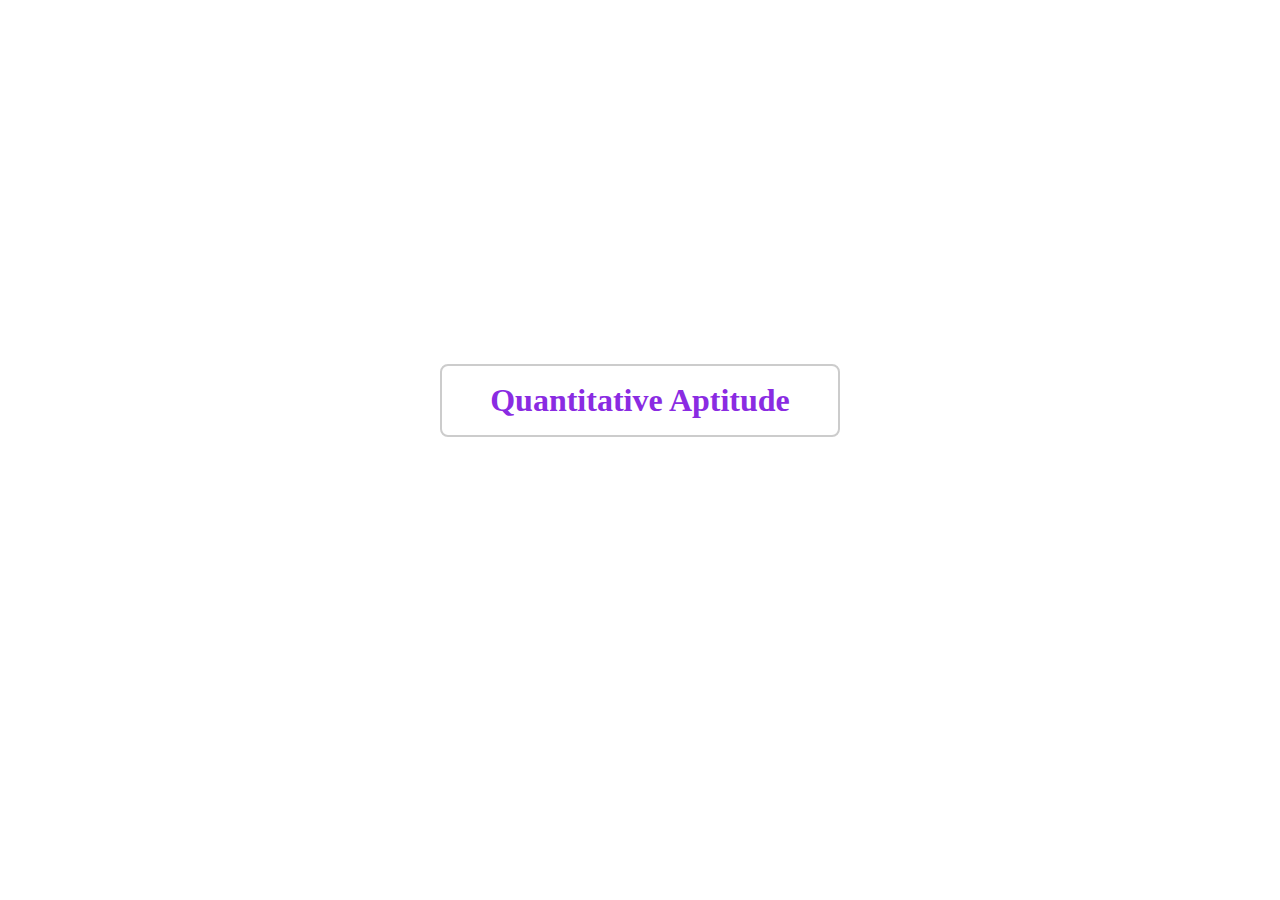
<file: index.html>
<!DOCTYPE html>
<html lang="en">

<head>
    <meta charset="UTF-8">
    <meta http-equiv="X-UA-Compatible" content="IE=edge">
    <meta name="viewport" content="width=device-width, initial-scale=1.0">
    <link rel="stylesheet" href="css/practice.css">
    <link rel="stylesheet" href="css/index.css">
    <link rel="stylesheet" href="css/responsive.css">
    <script src="js/basicQuant.js"></script>
    <script src="js/random.js"></script>

    <title>Calculation Practice</title>
</head>

<body>
    <section class="main-container quant-multiply hide" id="quant-multiply">
        <section class="options">
            <div class="start-mul card-tab">
                <h2>Start</h2>
            </div>
        </section>

        <section class="inside-main-container">
            <div class="progress-bar">
                <div class="timer" id="timer-mul">
                    <h2>
                        <span class="hours">00</span>
                        <b>:</b>
                        <span class="minutes">00</span>
                        <b>:</b>
                        <span class="seconds">00</span>
                    </h2>
                </div>
            </div>
            <div class="container container-mul">
                <div class="showQues showQues-mul">
                    <div class="num1-container">
                        <span class="num1">0</span>
                    </div>
                    <div class="num2-container">
                        <span class="cross">X</span>
                        <span class="num2">0</span>
                    </div>
                </div>
                <div class="ansInput ansInput-mul">
                    <input type="text" placeholder="Enter Your Answer" class="ans-mul">
                </div>
            </div>
            <div class="result-mul"></div>
        </section>
    </section>

    <section class="main-container quant-addition hide" id="quant-addition">
        <section class="options">
            <div class="start-add card-tab">
                <h2>Start</h2>
            </div>
        </section>

        <section class="inside-main-container">
            <div class="hint hint-add">
                <h3>HINT</h3>
                <div class="hint-block hint-block-add hide"></div>
            </div>
            <div class="progress-bar">
                <div class="timer" id="timer-add">
                    <h2>
                        <span class="hours">00</span>
                        <b>:</b>
                        <span class="minutes">00</span>
                        <b>:</b>
                        <span class="seconds">00</span>
                    </h2>
                </div>
            </div>
            <div class="container-add">
                <div class="showQues showQues-add"></div>
                <div class="ansInput ansInput-add hide">
                    <input type="text" placeholder="Enter Your Answer" class="ans-add">
                </div>
            </div>
        </section>
    </section>

    <section class="main-container quant-options hide" id="quant-options">

        <div class="card" id="addition">
            <h2>
                Addition
            </h2>
        </div>

        <div class="card" id="multiply">
            <h2>
                Multiplication
            </h2>
        </div>

        <div class="card" id="squares">
            <h2>
                Squares<sup>2</sup>
            </h2>
        </div>

        <div class="card" id="cubes">
            <h2>
                Cubes<sup>3</sup>
            </h2>
        </div>

    </section>

    <section class="main-container quant-options" id="main-window">

        <div class="card" id="quant">
            <h2>
                Quantitative Aptitude
            </h2>
        </div>

    </section>

    <script src="js/action.js"></script>
    <script src="js/add.js"></script>
    <script src="js/mul.js"></script>
</body>

</html>
</file>
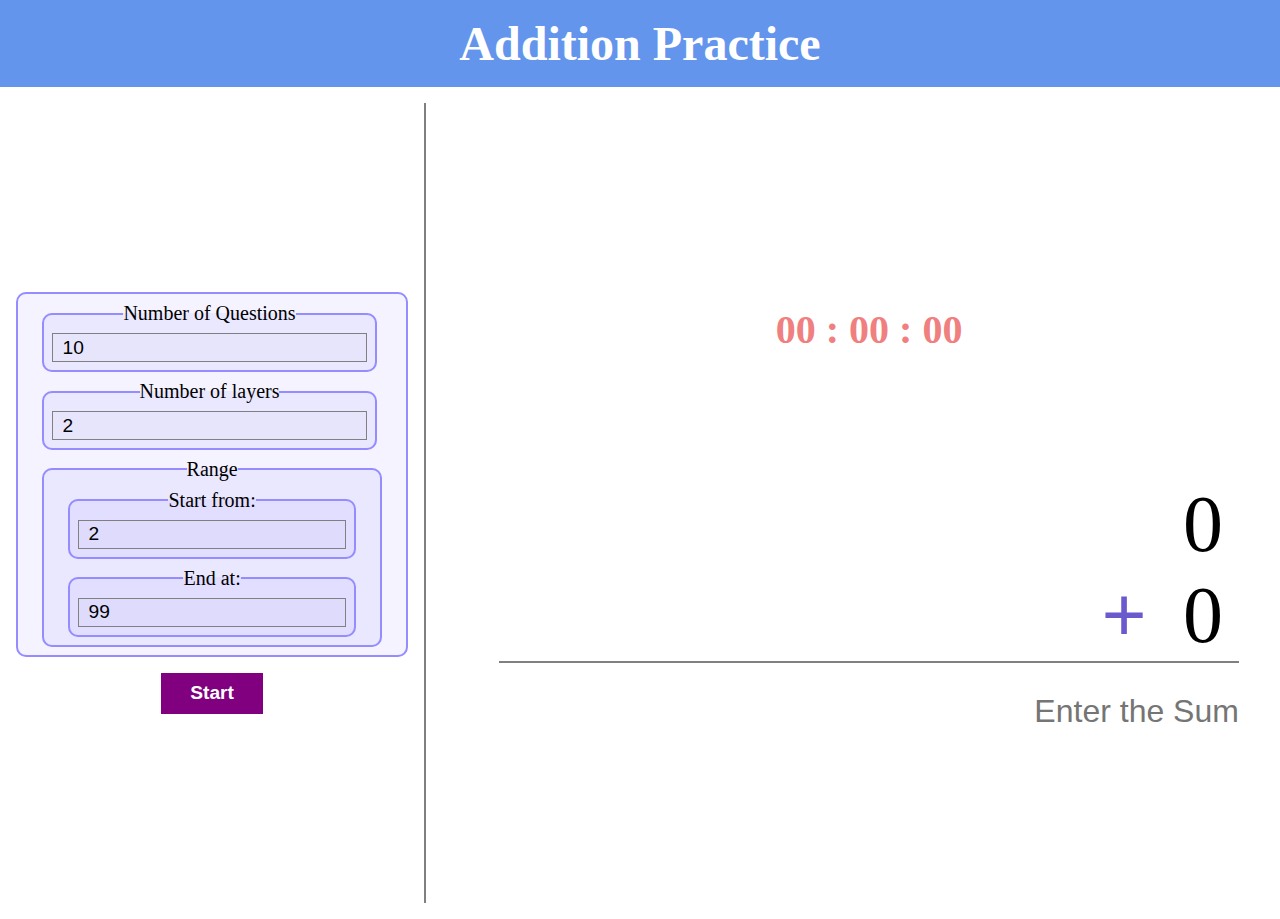
<file: addition.html>
<!DOCTYPE html>
<html lang="en">

<head>
    <meta charset="UTF-8">
    <meta http-equiv="X-UA-Compatible" content="IE=edge">
    <meta name="viewport" content="width=device-width, initial-scale=1.0">
    <title>Addition</title>

    <link rel="stylesheet" href="css/practice.css">
    <link rel="stylesheet" href="css/index.css">
    <link rel="stylesheet" href="css/responsive.css">
    <script src="js/basicQuant.js"></script>
    <script src="js/random.js"></script>
</head>

<body>
    <header>
        <h1>
            Addition Practice
        </h1>
    </header>
    <main>
        <section class="main-container quant-addition" id="quant-addition">
            <section class="options">
                <fieldset id="available-options">
                    <fieldset>
                        <legend>
                            Number of Questions
                        </legend>

                        <label for="num-ques">
                            Number of Questions
                        </label>
                        <input type="number" name="num-ques" id="num-ques" value="10">
                    </fieldset>

                    <fieldset>
                        <legend>
                            Number of layers
                        </legend>

                        <label for="num-ques">
                            Number of layers
                        </label>
                        <input type="number" name="num-layer" id="num-layer" value="2">
                    </fieldset>

                    <fieldset>
                        <legend>
                            Range
                        </legend>
                        <!-- num 1 max-digits -->
                        <fieldset>
                            <legend>
                                Start from:
                            </legend>

                            <label for="num1">
                                Start from:
                            </label>
                            <input type="number" name="num1" id="num1" value="2">
                        </fieldset>

                        <!-- num 2 max-digits -->
                        <fieldset>
                            <legend>
                                End at:
                            </legend>

                            <label for="num2">
                                End at:
                            </label>
                            <input type="number" name="num2" id="num2" value="99">
                        </fieldset>
                    </fieldset>
                </fieldset>


                <button onclick="startAddition('#available-options', this)">
                    Start
                </button>
            </section>

            <section class="inside-main-container">
                <div class="progress-bar">
                    <div class="timer" id="timer-add">
                        <h2>
                            <span class="hours">00</span>
                            <b>:</b>
                            <span class="minutes">00</span>
                            <b>:</b>
                            <span class="seconds">00</span>
                        </h2>
                    </div>
                </div>
                <div class="container container-add" >
                    <div class="showQues showQues-add" >
                        <div class="num-container">
                            <span class="num" data-position="0">0</span>
                        </div>
                        <div class="num-container">
                            <span class="sign">+</span>
                            <span class="num" data-position="1">0</span>
                        </div>
                    </div>
                    <div class="ansInput ansInput-add">
                        <input type="text" placeholder="Enter the Sum" class="ans-add">
                    </div>
                </div>
                <div class="result result-add"></div>
            </section>
        </section>
    </main>
    <footer></footer>

    <script src="js/add.js"></script>
</body>

</html>
</file>
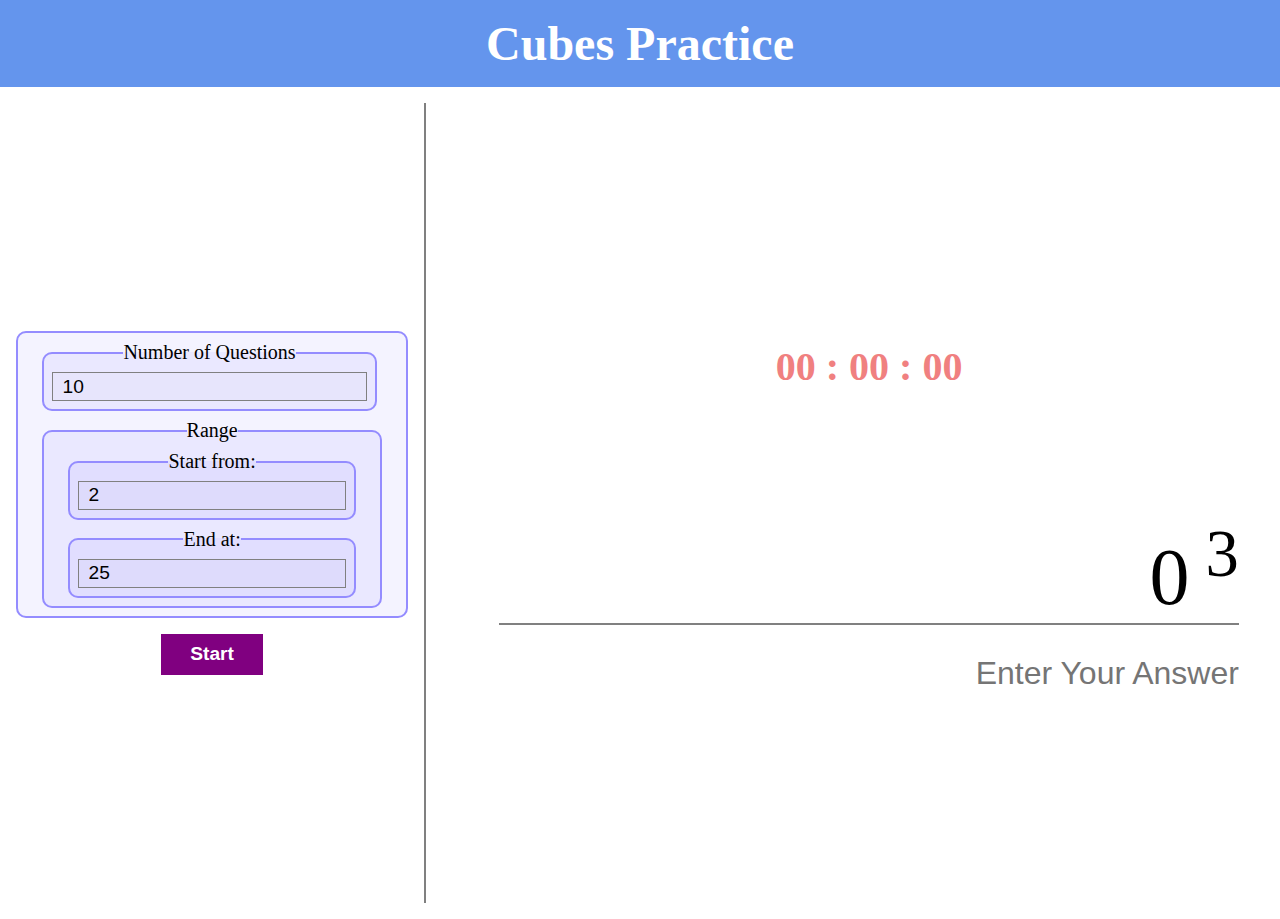
<file: cubes.html>
<!DOCTYPE html>
<html lang="en">

<head>
    <meta charset="UTF-8">
    <meta http-equiv="X-UA-Compatible" content="IE=edge">
    <meta name="viewport" content="width=device-width, initial-scale=1.0">
    <title>Cubes</title>

    <link rel="stylesheet" href="css/practice.css">
    <link rel="stylesheet" href="css/index.css">
    <link rel="stylesheet" href="css/responsive.css">
    <script src="js/basicQuant.js"></script>
    <script src="js/random.js"></script>
</head>

<body>
    <header>
        <h1>
            Cubes Practice
        </h1>
    </header>
    <main>
        <section class="main-container quant-cubestiply" id="quant-cubestiply">
            <section class="options">
                <fieldset id="available-options">
                    <fieldset>
                        <legend>
                            Number of Questions
                        </legend>

                        <label for="num-ques">
                            Number of Questions
                        </label>
                        <input type="number" name="num-ques" id="num-ques" value="10">
                    </fieldset>

                    <fieldset>
                        <legend>
                            Range
                        </legend>
                        <!-- num 1 max-digits -->
                        <fieldset>
                            <legend>
                                Start from:
                            </legend>

                            <label for="start">
                                Start from:
                            </label>
                            <input type="number" name="start" id="start" value="2">
                        </fieldset>

                        <!-- num 2 max-digits -->
                        <fieldset>
                            <legend>
                                End at:
                            </legend>

                            <label for="end">
                                End at:
                            </label>
                            <input type="number" name="end" id="end" value="25">
                        </fieldset>
                    </fieldset>
                </fieldset>


                <button onclick="startCubing('#available-options', this)">
                    Start
                </button>
            </section>

            <section class="inside-main-container">
                <div class="progress-bar">
                    <div class="timer" id="timer-cubes">
                        <h2>
                            <span class="hours">00</span>
                            <b>:</b>
                            <span class="minutes">00</span>
                            <b>:</b>
                            <span class="seconds">00</span>
                        </h2>
                    </div>
                </div>
                <div class="container container-cubes">
                    <div class="showQues showQues-cubes">
                        <div class="num-container">
                            <span class="num" data-position="1">0</span><sup>3</sup>
                        </div>
                    </div>
                    <div class="ansInput ansInput-cubes">
                        <input type="text" placeholder="Enter Your Answer" class="ans ans-cubes">
                    </div>
                </div>
                <div class="result result-cubes"></div>
            </section>
        </section>
    </main>
    <footer></footer>

    <script src="js/cubes.js"></script>
</body>

</html>
</file>
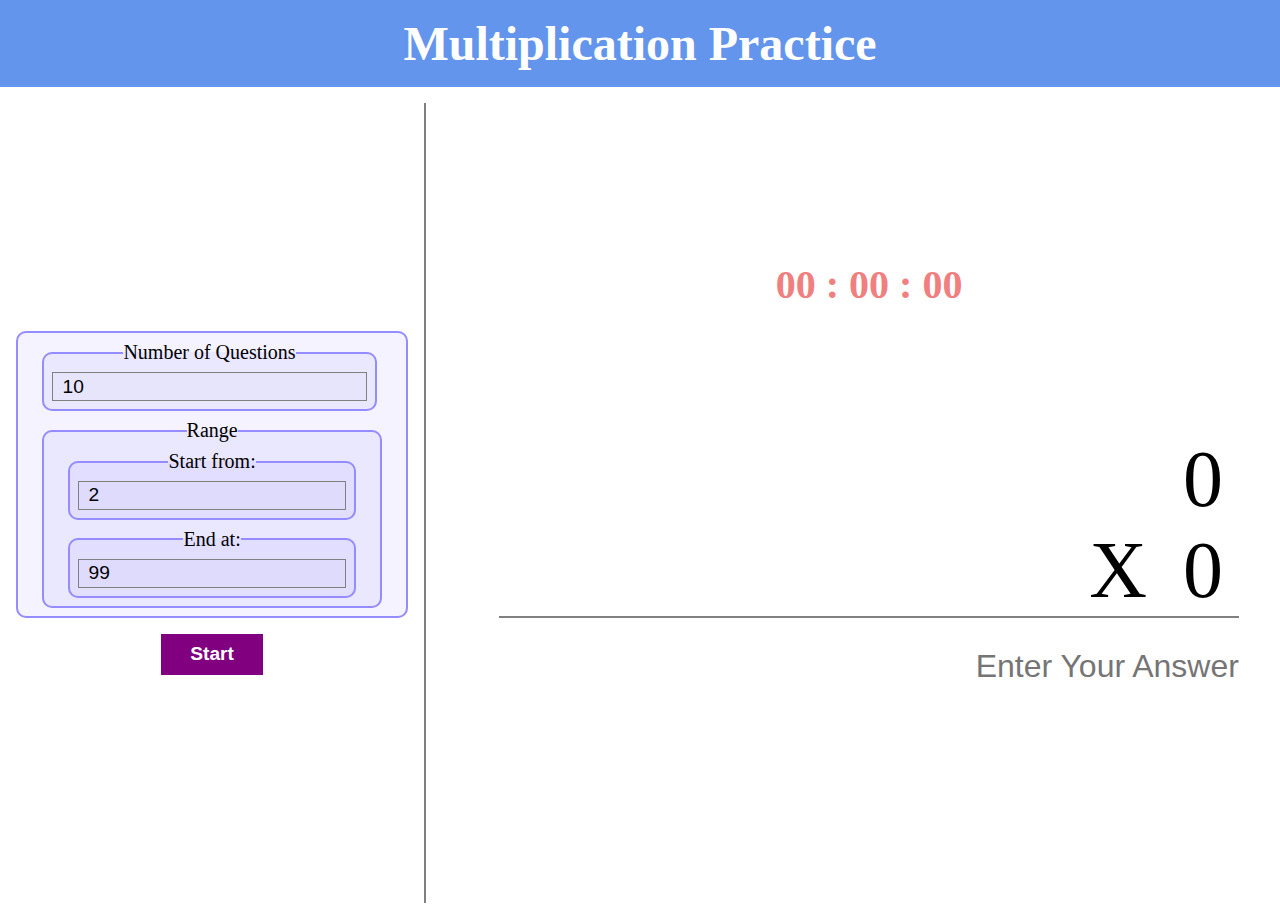
<file: multiplication.html>
<!DOCTYPE html>
<html lang="en">

<head>
    <meta charset="UTF-8">
    <meta http-equiv="X-UA-Compatible" content="IE=edge">
    <meta name="viewport" content="width=device-width, initial-scale=1.0">
    <title>Multiplication</title>

    <link rel="stylesheet" href="css/practice.css">
    <link rel="stylesheet" href="css/index.css">
    <link rel="stylesheet" href="css/responsive.css">
    <script src="js/basicQuant.js"></script>
    <script src="js/random.js"></script>
</head>

<body>
    <header>
        <h1>
            Multiplication Practice
        </h1>
    </header>
    <main>
        <section class="main-container quant-multiply" id="quant-multiply">
            <section class="options">
                <fieldset id="available-options">
                    <fieldset>
                        <legend>
                            Number of Questions
                        </legend>

                        <label for="num-ques">
                            Number of Questions
                        </label>
                        <input type="number" name="num-ques" id="num-ques" value="10">
                    </fieldset>

                    <fieldset>
                        <legend>
                            Range
                        </legend>
                        <!-- num 1 max-digits -->
                        <fieldset>
                            <legend>
                                Start from:
                            </legend>

                            <label for="num1">
                                Start from:
                            </label>
                            <input type="number" name="num1" id="num1" value="2">
                        </fieldset>

                        <!-- num 2 max-digits -->
                        <fieldset>
                            <legend>
                                End at:
                            </legend>

                            <label for="num2">
                                End at:
                            </label>
                            <input type="number" name="num2" id="num2" value="99">
                        </fieldset>
                    </fieldset>
                </fieldset>


                <button onclick="startMultiplication('#available-options', this)">
                    Start
                </button>
            </section>

            <section class="inside-main-container">
                <div class="progress-bar">
                    <div class="timer" id="timer-mul">
                        <h2>
                            <span class="hours">00</span>
                            <b>:</b>
                            <span class="minutes">00</span>
                            <b>:</b>
                            <span class="seconds">00</span>
                        </h2>
                    </div>
                </div>
                <div class="container container-mul">
                    <div class="showQues showQues-mul">
                        <div class="num-container">
                            <span class="num" data-position="1">0</span>
                        </div>
                        <div class="num-container">
                            <span class="cross">X</span>
                            <span class="num" data-position="2">0</span>
                        </div>
                    </div>
                    <div class="ansInput ansInput-mul">
                        <input type="text" placeholder="Enter Your Answer" class="ans-mul">
                    </div>
                </div>
                <div class="result-mul"></div>
            </section>
        </section>
    </main>
    <footer></footer>

    <script src="js/mul.js"></script>
</body>

</html>
</file>
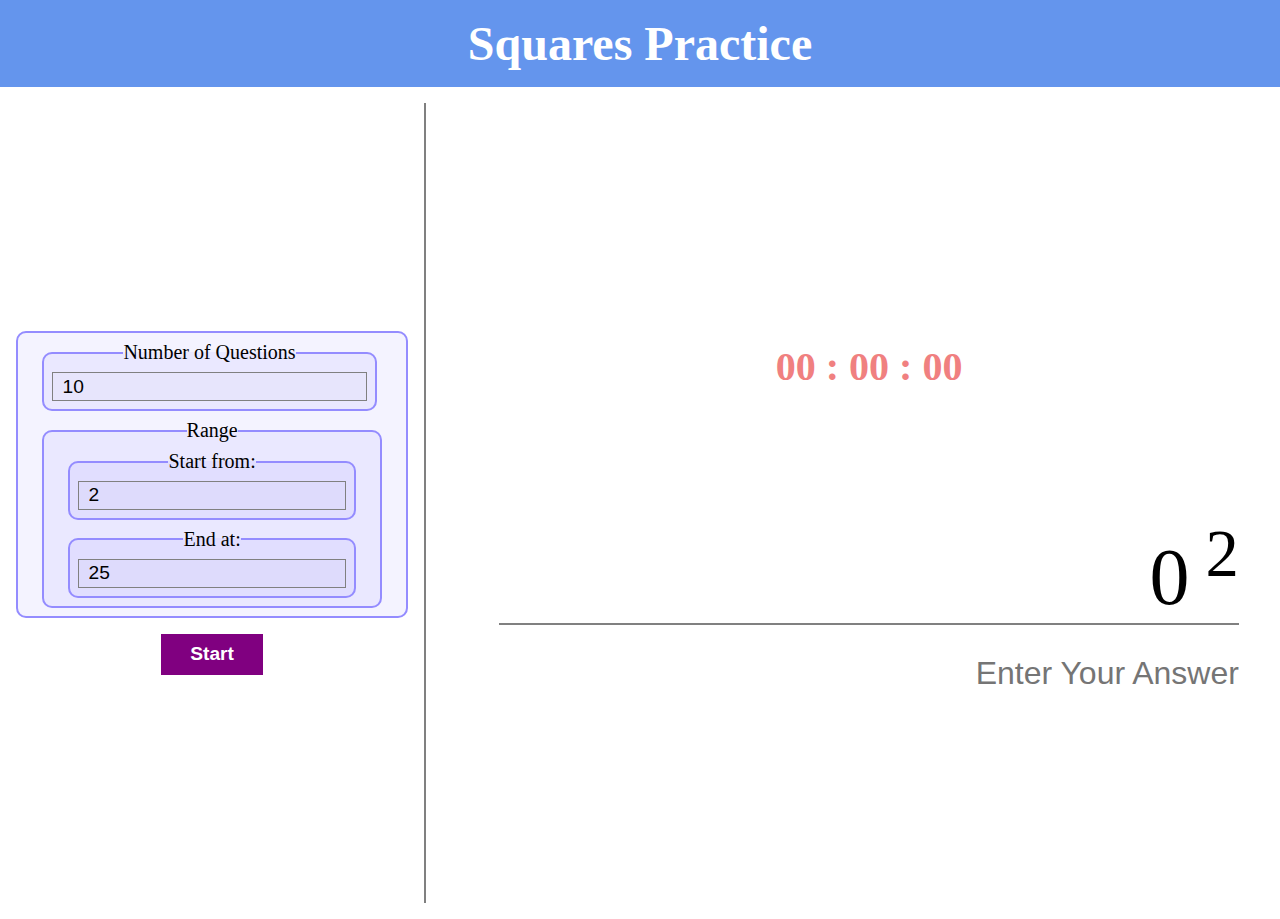
<file: squares.html>
<!DOCTYPE html>
<html lang="en">

<head>
    <meta charset="UTF-8">
    <meta http-equiv="X-UA-Compatible" content="IE=edge">
    <meta name="viewport" content="width=device-width, initial-scale=1.0">
    <title>Squares</title>

    <link rel="stylesheet" href="css/practice.css">
    <link rel="stylesheet" href="css/index.css">
    <link rel="stylesheet" href="css/responsive.css">
    <script src="js/basicQuant.js"></script>
    <script src="js/random.js"></script>
</head>

<body>
    <header>
        <h1>
            Squares Practice
        </h1>
    </header>
    <main>
        <section class="main-container quant-squarestiply" id="quant-squarestiply">
            <section class="options">
                <fieldset id="available-options">
                    <fieldset>
                        <legend>
                            Number of Questions
                        </legend>

                        <label for="num-ques">
                            Number of Questions
                        </label>
                        <input type="number" name="num-ques" id="num-ques" value="10">
                    </fieldset>

                    <fieldset>
                        <legend>
                            Range
                        </legend>
                        <!-- num 1 max-digits -->
                        <fieldset>
                            <legend>
                                Start from:
                            </legend>

                            <label for="start">
                                Start from:
                            </label>
                            <input type="number" name="start" id="start" value="2">
                        </fieldset>

                        <!-- num 2 max-digits -->
                        <fieldset>
                            <legend>
                                End at:
                            </legend>

                            <label for="end">
                                End at:
                            </label>
                            <input type="number" name="end" id="end" value="25">
                        </fieldset>
                    </fieldset>
                </fieldset>


                <button onclick="startSquaring('#available-options', this)">
                    Start
                </button>
            </section>

            <section class="inside-main-container">
                <div class="progress-bar">
                    <div class="timer" id="timer-squares">
                        <h2>
                            <span class="hours">00</span>
                            <b>:</b>
                            <span class="minutes">00</span>
                            <b>:</b>
                            <span class="seconds">00</span>
                        </h2>
                    </div>
                </div>
                <div class="container container-squares">
                    <div class="showQues showQues-squares">
                        <div class="num-container">
                            <span class="num" data-position="1">0</span><sup>2</sup>
                        </div>
                    </div>
                    <div class="ansInput ansInput-squares">
                        <input type="text" placeholder="Enter Your Answer" class="ans ans-squares">
                    </div>
                </div>
                <div class="result result-squares"></div>
            </section>
        </section>
    </main>
    <footer></footer>

    <script src="js/squares.js"></script>
</body>

</html>
</file>
<file: css/practice.css>
.quant-options {
    flex-wrap: wrap;
    height: min(90vh, 800px);
    align-items: center;
}

.options {
    height: min(90vh, 800px);
    display: flex;
    flex-direction: column;
    justify-content: center;
    align-items: center;
    border-right: 2px solid grey;
    gap: 1em;
}

.options fieldset {
    display: flex;
    flex-direction: column;
    gap: 0.5em;
    margin-inline: 1em;
    padding: 0.5em;
    border-radius: 10px;
    background-color: rgba(148, 140, 255, 0.1);
    border: 2px solid rgb(148, 140, 255);
    max-width: 90%;
}

.options fieldset legend {
    font-size: 1.25em;
}

.options fieldset input {
    height: 1.5em;
    font-size: 1.2em;
    background-color: rgba(0, 0, 0, 0.01);
    border: 1px solid gray;
    padding-inline: 0.5em;
}

.options fieldset label {
    display: none;
}

.options button {
    padding: 0.5em 1.5em;
    font-size: 1.2em;
    font-weight: 600;
    color: white;
    background-color: purple;
    border: none;
}

.inside-main-container {
    width: 70%;
    height: 90%;
    display: flex;
    justify-content: center;
    align-items: center;
    flex-direction: column;
    gap: 10vh;
    position: relative;
}

.card-tab {
    border: 2px solid #ccc;
    border-radius: 1em;
    padding: 3em;
    margin: 2em;
    font-size: 1.2rem;
}

.card-tab:hover {
    background-color: rgb(107, 104, 231);
    color: white;
    cursor: pointer;
}

.hint {
    text-decoration: underline;
    position: fixed;
    top: 5%;
    right: 5%;
    color: orange;
    font-size: 1.2rem;
    cursor: pointer;
    z-index: 10;
}

.hint-block {
    border: 2px solid rebeccapurple;
    border-radius: 1em;
    padding: 1em;
    margin: 1em auto;
    background-color: rgba(255, 0, 0, 0.5);
    color: white;
    text-decoration: none;
    transition: all 0.2s;
}

.progress-bar {
    /* position: absolute;
    top: 0;
    left: 0; */
    width: 100%;
    /* min-height: 3em; */
}

.timer {
    text-align: center;
    margin: 1.5em auto;
    font-size: 1.5rem;
    color: lightcoral;
}

.showQues {
    display: flex;
    align-items: flex-end;
    flex-direction: column;
    width: 90%;
    margin: auto;
}

.showQues span {
    margin-right: 0.2em;
}

.sign {
    font-weight: bold;
    color: slateblue;
    font-family: poppins;
    /* font-size: 0.75em; */
}

.container {
    display: flex;
    flex-direction: column;
    align-items: flex-end;
    justify-content: flex-start;
}

.ansInput input {
    width: 90%;
    margin: auto;
    font-size: 4rem;
    border: none;
    text-align: right;
    border-top: 2px solid grey;
}

.ansInput input::placeholder {
    font-size: min(5vw, 2rem);
}

.result {
    display: none;
    border: 2px solid cornflowerblue;
    padding: 2em;
    background-color: aliceblue;
    color: cornflowerblue;
    border-radius: 1em;
}

input:focus-visible {
    outline: none;
}
</file>
<file: css/index.css>
* {
    margin: 0;
    padding: 0;
    box-sizing: border-box;
}

html {
    font-size: 16px;
}

body {
    text-align: center;
}

h1 {
    font-size: 3rem;
}

h2 {
    font-size: 2.5rem;
}

a {
    text-decoration: none;
}

a,
button {
    cursor: pointer;
}

header {
    padding-block: 1em;
    background: cornflowerblue;
    color: white;
}

main {
    position: relative;
    padding-block: 1em;
}

.main-container {
    display: flex;
    justify-content: space-evenly;
    align-items: center;
    gap: 2em;
    width: 100%;
    /* height: min(90vh, 800px); */
    position: relative;
    background-color: white;
    margin: auto;
}

.card {
    display: flex;
    justify-content: center;
    align-items: center;
    cursor: pointer;
    max-width: 90%;
    border: 2px solid #ccc;
    border-radius: 0.5em;
    color: blueviolet;
    transition: background-color 0.25s cubic-bezier(0.175, 0.885, 0.32, 1.275),
                border-color 0.25s cubic-bezier(0.455, 0.03, 0.515, 0.955),
                color 0.25s cubic-bezier(0.455, 0.03, 0.515, 0.955);
}

.card h2 {
    font-size: 2rem;
    text-align: center;
    padding: 0.5em 1.5em;
}

.card:hover {
    border-color: #333;
    background-color: coral;
    color: white;
    cursor: pointer;
}

.hide {
    display: none;
}

.showQues {
    font-size: 5rem;
    width: 90%;
    margin: auto;
}
</file>
<file: css/responsive.css>
@media (max-width: 750px) {
    html {
        font-size: 16px;
    }

    .main-container {
        flex-direction: column;
        gap: 2em;
    }

    .main-container[data-flex-direction="reverse"] {
        flex-direction: column-reverse;
    }

    .quant {
        justify-content: flex-start;
        flex-direction: column-reverse;
    }

    .container {
        margin-bottom: 3em;
    }

    .inside-main-container {
        width: 100%;
        align-items: flex-start;
    }

    .options {
        width: 100%;
        border: none;
        height: auto;
    }

    .ansInput input {
        font-size: 4rem;
        text-align: center;
        padding: 5px 0;
    }

    .ansInput input::placeholder {
        font-size: 2rem;
    }

    .card-tab {
        border-radius: 1em;
        padding: 1em 2.5em;
        margin: 3em;
        font-size: 1.2rem;
    }

    .showQues h3 {
        font-size: 2rem;
    }

    .showQues {
        width: 100%;
        text-align: center;
        padding-top: 0;
    }

    .showQues .num-container {
        width: 100%;
    }

    .result {
        font-size: 2rem;
        width: 90%;
        margin: 0 auto 2em;
        padding: 0.25em 0.5em;
    }
}
</file>
